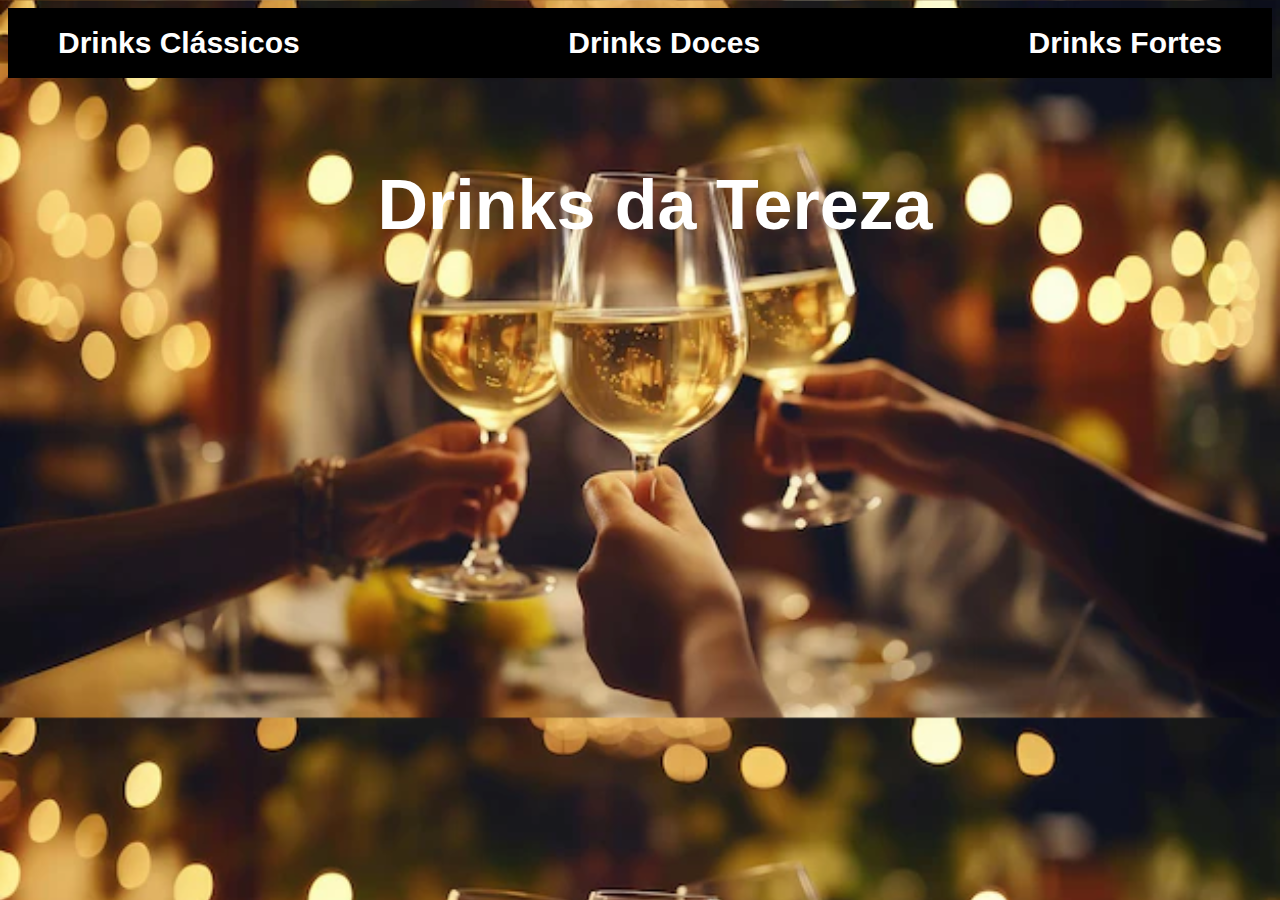
<file: index.html>
<!DOCTYPE html>
<html lang="en">
<head>
    <meta charset="UTF-8">
    <meta name="viewport" content="width=device-width, initial-scale=1.0">
    <title>Drinks da Tereza 🐶</title>
    <link rel="stylesheet" href="style.css">

</head>
<body>
    <header>
        
        <nav><a href="drinksClássicos.html"class="botao">Drinks Clássicos</a></nav>
        <br>
        <nav><a href="drinksDoces.html"class="botao">Drinks Doces</a></nav>
        <br>
        <nav><a href="drinksFortes.html"class="botao">Drinks Fortes</a></nav>
    </header>
    <main>
        <h1>Drinks da Tereza</h1>
        <div class="controle">
            <div class="bloco1">
           </div>
            </div>
            <div class="bloco3">
    </div>
</div>
    </main>
    
</body>
</html>
</file>
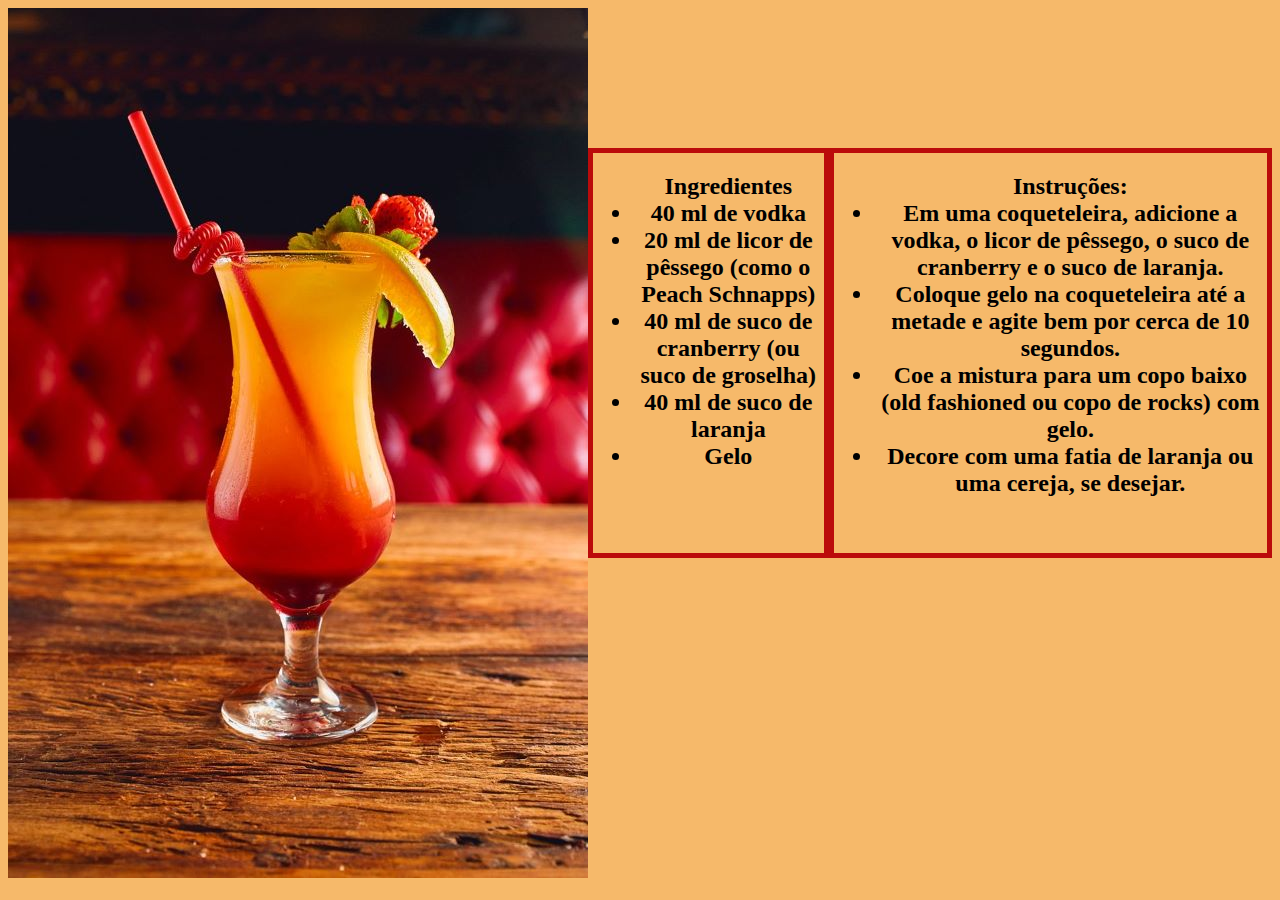
<file: drinksClássicos.html>
<!DOCTYPE html>
<html lang="en">
<head>
    <meta charset="UTF-8">
    <meta name="viewport" content="width=device-width, initial-scale=1.0">
    <title>Drinks Clássicos</title>
    <link rel="stylesheet" href="styleClássicos.css">
    
</head>
<body>
    <div class="controle">
    <div class="imagem"><img src="drink-sex-on-the-beach.jpg" alt="">
    </div>
    <div class="texto"><p>
        <ul>
            <h2>
            Ingredientes
            <li>40 ml de vodka</li>
            <li>20 ml de licor de pêssego (como o Peach Schnapps)
            </li>
            <li>40 ml de suco de cranberry (ou suco de groselha)</li>
            <li>40 ml de suco de laranja
            </li>
            <li>Gelo</li>
        </h2>
        </ul>
</p>
</div>
<div class="texto2"><p>
    <ul>
        <h2>
    Instruções:

    <li>Em uma coqueteleira, adicione a vodka, o licor de pêssego, o suco de cranberry e o suco de laranja.</li>
    
    <li>Coloque gelo na coqueteleira até a metade e agite bem por cerca de 10 segundos. </li>
    
    <li>Coe a mistura para um copo baixo (old fashioned ou copo de rocks) com gelo. </li>
    
    <li>Decore com uma fatia de laranja ou uma cereja, se desejar. </li>
</h2>
</div>
    </div>
</head>
<body>
</body>
</html>
</file>
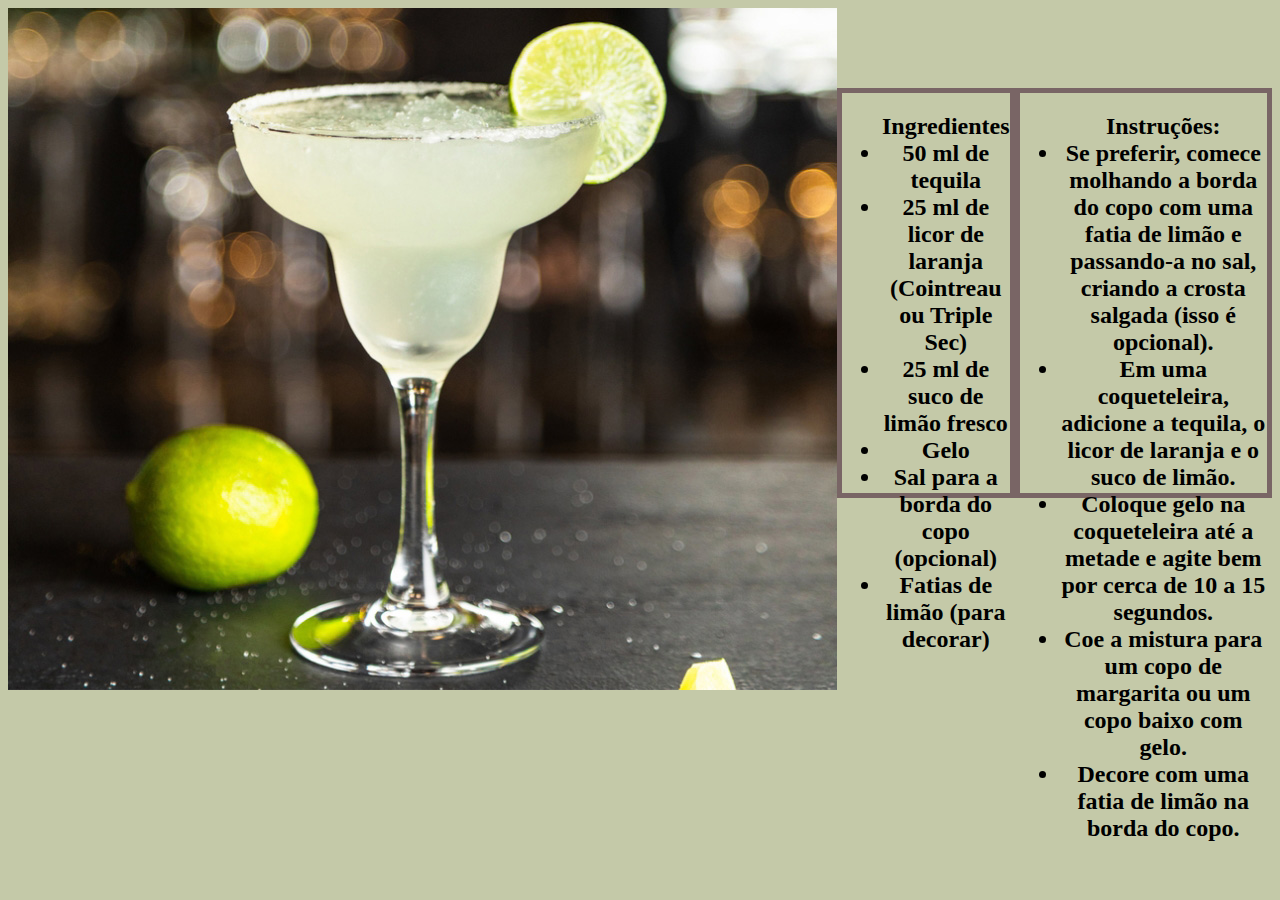
<file: drinksDoces.html>
<!DOCTYPE html>
<html lang="en">
<head>
    <meta charset="UTF-8">
    <meta name="viewport" content="width=device-width, initial-scale=1.0">
    <title>Bebidas Doces</title>
    <link rel="stylesheet" href="styleDoces.css">
    
</head>
<body>
    <div class="controle">
    <div class="imagem"><img src="margarita.jpg" alt="">
    </div>
    <div class="texto"><p>
        <ul>
            <h2>
            Ingredientes
            <li>50 ml de tequila</li>
            <li>25 ml de licor de laranja (Cointreau ou Triple Sec)</li>
            <li>25 ml de suco de limão fresco</li>
            <li>Gelo</li>
            <li>Sal para a borda do copo (opcional)</li>
            <li>Fatias de limão (para decorar)</li>
        </h2>
        </ul>
</p>
</div>
<div class="texto2"><p>
    <ul>
        <h2>
    Instruções:

    <li>Se preferir, comece molhando a borda do copo com uma fatia de limão e passando-a no sal, criando a crosta salgada (isso é opcional).</li>
    
    <li>Em uma coqueteleira, adicione a tequila, o licor de laranja e o suco de limão.</li>
    
    <li>Coloque gelo na coqueteleira até a metade e agite bem por cerca de 10 a 15 segundos.</li>
    
    <li>Coe a mistura para um copo de margarita ou um copo baixo com gelo.</li>
    
    <li>Decore com uma fatia de limão na borda do copo.</li>
</h2>
</ul>
</p></div>
    </div>
    
</body>
</html>
</file>
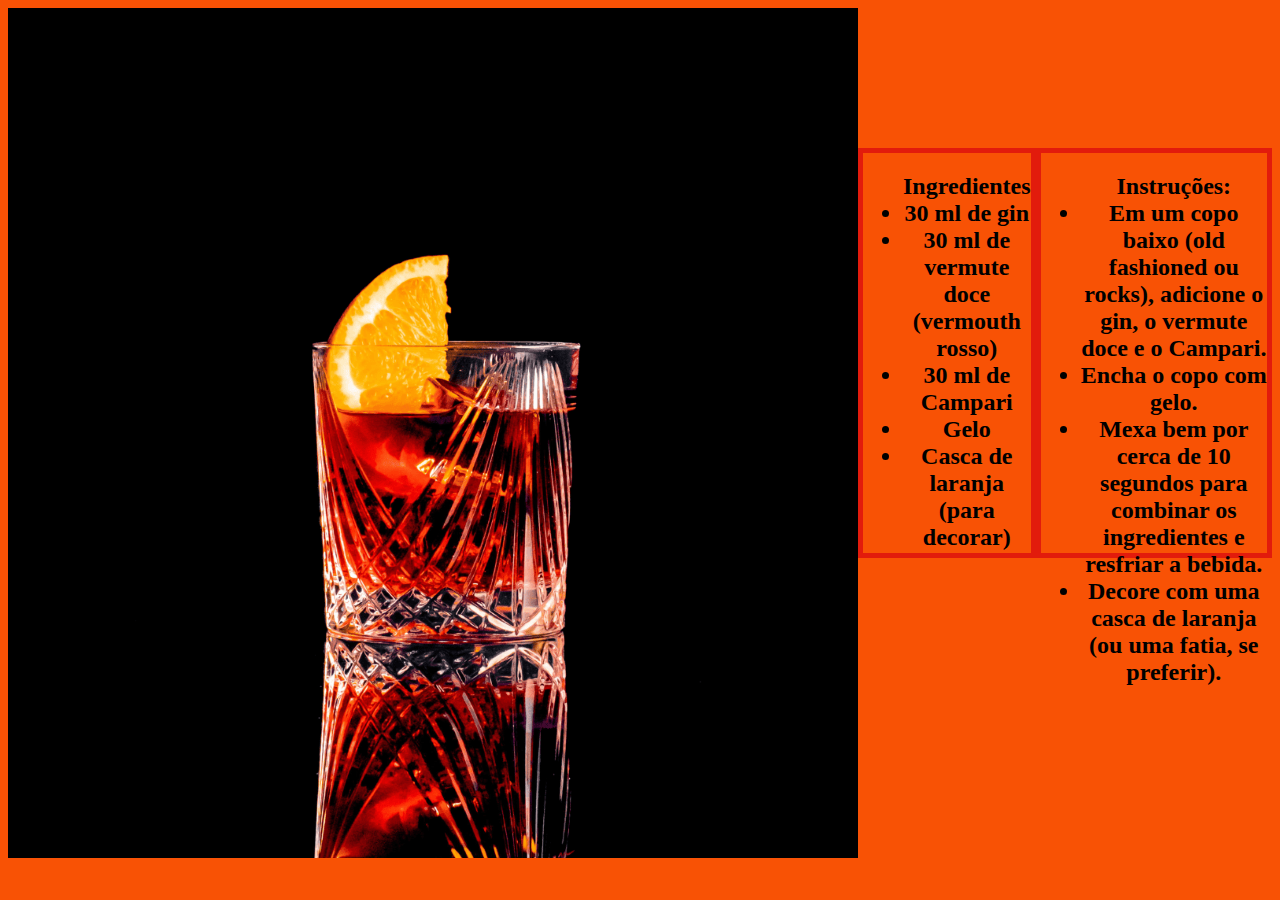
<file: drinksFortes.html>
<!DOCTYPE html>
<html lang="en">
<head>
    <meta charset="UTF-8">
    <meta name="viewport" content="width=device-width, initial-scale=1.0">
    <title>Drinks Fortes</title>
    <link rel="stylesheet" href="styleFortes.css">
</head>
<body>
    <div class="controle">
        <div class="imagem"><img src="negroni.png" alt="">
        </div>
        <div class="texto"><p>
            <ul>
                <h2>
                Ingredientes
                <li>30 ml de gin</li>
                <li>30 ml de vermute doce (vermouth rosso)</li>
                <li>30 ml de Campari</li>
                <li>Gelo</li>
                <li>Casca de laranja (para decorar)</li>
            </h2>
            </ul>
    </p>
    </div>
    <div class="texto2"><p>
        <ul>
            <h2>
        Instruções:
    
        <li>Em um copo baixo (old fashioned ou rocks), adicione o gin, o vermute doce e o Campari.
        </li>
        
        <li>Encha o copo com gelo.</li>
        
        <li>Mexa bem por cerca de 10 segundos para combinar os ingredientes e resfriar a bebida.</li>
        
        <li>Decore com uma casca de laranja (ou uma fatia, se preferir). </li>
    </h2>
    </ul>
    </p></div>
        </div>
</body>
</html>
</file>
<file: style.css>
body{
    background-image: url(pessoasbrindando2.jpeg);
    background-size: cover;

}

header {
    display: flex;
    justify-content: space-between;
    background-color: rgb(0, 0, 0);
    color: white;
    height: 70px;
    align-items: center;
    padding-left: 30px;
    padding-right: 30px;
    font-size: 30px;
    font-family: Verdana, Geneva, Tahoma, sans-serif;
}

h1 {
    text-align: center;
    color: white;
    font-size: 70px;
    padding-top: 40px;
    text-indent: 30px;
    font-family:Impact, Haettenschweiler, 'Arial Narrow Bold', sans-serif;
   
}

.bloco1 {
width:120px;
height: 200px;
background-size: 100%;
background-position: left center;
background-repeat: no-repeat;

}

.botao {

display: inline-block;
padding: 10px 20px;
background-color: #000000;
color: white;
text-decoration: none;
border-radius: 20px;
font-weight: bold;
transition: all 0.3s ease-in-out;
}

.botao:hover {
    background-color: #581f1f;
    transform: scale(1.05s);
}
</file>
<file: styleClássicos.css>
body {
    display: flex;
    justify-content: center;
    background-color: rgba(240, 141, 12, 0.61);
    
}

.controle {
    display: flex;
}

.texto {
    height: 400px;
    border: solid 5px rgb(187, 11, 11);
    margin-top: 140px;
    letter-spacing: normal;
    text-align: center;

}

.texto2 {
    height: 400px;
    border: solid 5px rgb(187, 11, 11);
    margin-top: 140px;
    letter-spacing: normal;
    text-align: center;

}
</file>
<file: styleDoces.css>
body {
    display: flex;
    justify-content: center;
    background-color: rgba(181, 187, 146, 0.801);
    
}

.controle {
    display: flex;
}

.texto {
    height: 400px;
    border: solid 5px rgb(121, 101, 101);
    margin-top: 80px;
    letter-spacing: normal;
    text-align: center;

}

.texto2 {
    height: 400px;
    border: solid 5px rgb(121, 101, 101);
    margin-top: 80px;
    letter-spacing: normal;
    text-align: center;

}
</file>
<file: styleFortes.css>
body {
    display: flex;
    justify-content: center;
    background-color: rgb(248, 82, 5);
    
}

.controle {
    display: flex;
}

.texto {
    height: 400px;
    border: solid 5px rgb(226, 27, 12);
    margin-top: 140px;
    letter-spacing: normal;
    text-align: center;

}

.texto2 {
    height: 400px;
    border: solid 5px rgb(226, 27, 12);
    margin-top: 140px;
    letter-spacing: normal;
    text-align: center;

}
</file>
